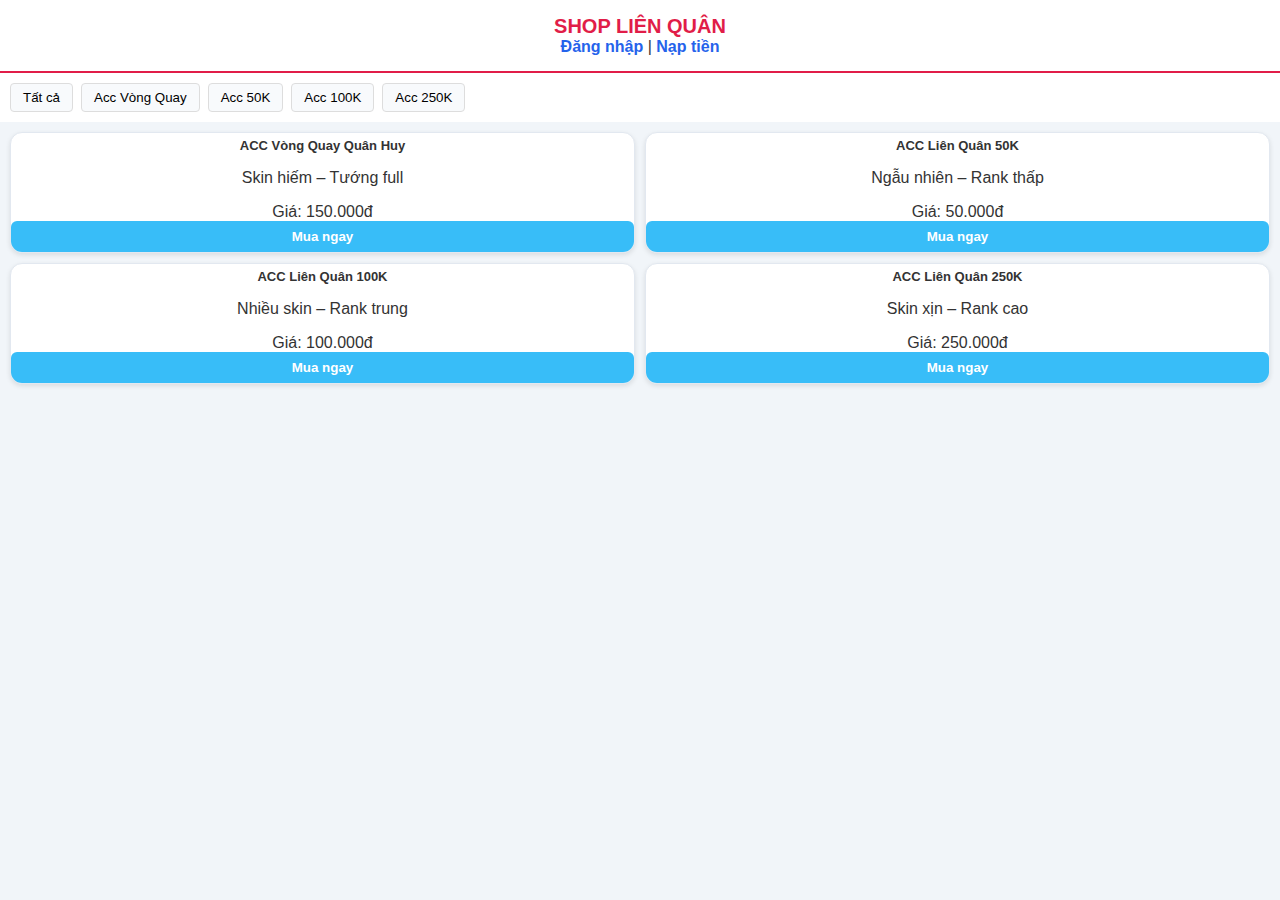
<file: index.html>
<!DOCTYPE html>
<html lang="vi">
<head>
<meta charset="UTF-8">
<title>Shop Liên Quân</title>
<link rel="stylesheet" href="style.css">
</head>
<body>

<header>
  <div class="logo">SHOP LIÊN QUÂN</div>
  <div class="user">
    <a href="login.html">Đăng nhập</a> |
    <a href="naptien.html">Nạp tiền</a>
  </div>
</header>

<nav>
  <button onclick="filter('all')">Tất cả</button>
  <button onclick="filter('vq')">Acc Vòng Quay</button>
  <button onclick="filter('50')">Acc 50K</button>
  <button onclick="filter('100')">Acc 100K</button>
  <button onclick="filter('250')">Acc 250K</button>
</nav>

<section class="products">

  <div class="card vq">
    <h3>ACC Vòng Quay Quân Huy</h3>
    <p>Skin hiếm – Tướng full</p>
    <span>Giá: 150.000đ</span>
    <button onclick="buy()">Mua ngay</button>
  </div>

  <div class="card 50">
    <h3>ACC Liên Quân 50K</h3>
    <p>Ngẫu nhiên – Rank thấp</p>
    <span>Giá: 50.000đ</span>
    <button onclick="buy()">Mua ngay</button>
  </div>

  <div class="card 100">
    <h3>ACC Liên Quân 100K</h3>
    <p>Nhiều skin – Rank trung</p>
    <span>Giá: 100.000đ</span>
    <button onclick="buy()">Mua ngay</button>
  </div>

  <div class="card 250">
    <h3>ACC Liên Quân 250K</h3>
    <p>Skin xịn – Rank cao</p>
    <span>Giá: 250.000đ</span>
    <button onclick="buy()">Mua ngay</button>
  </div>

</section>

<script src="script.js"></script>
</body>
</html>
</file>
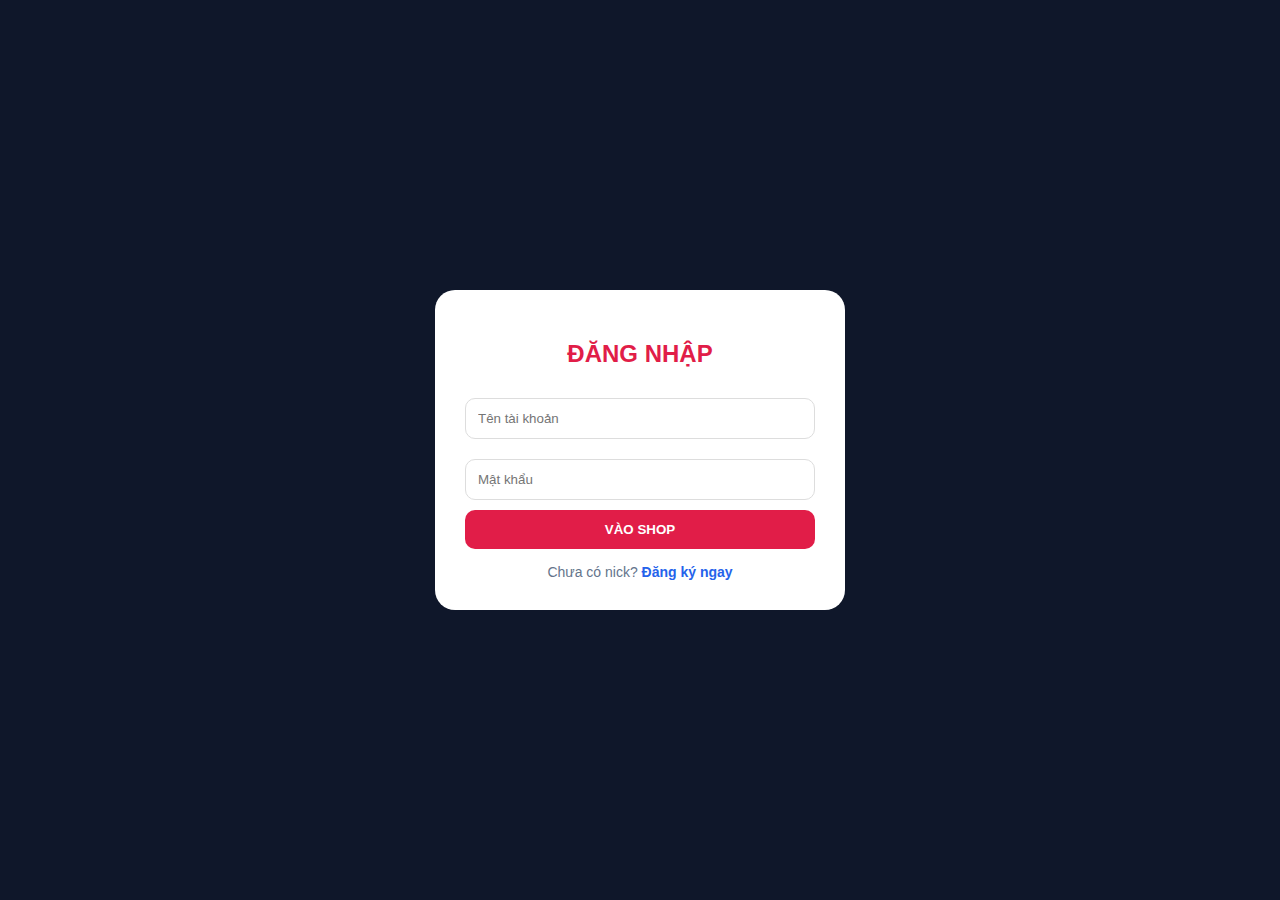
<file: login.html>
<!DOCTYPE html>
<html lang="vi">
<head>
    <meta charset="UTF-8">
    <meta name="viewport" content="width=device-width, initial-scale=1.0">
    <title>Đăng nhập - SHOP THAIPP</title>
    <style>
        body { font-family: sans-serif; background: #0f172a; display: flex; justify-content: center; align-items: center; height: 100vh; margin: 0; }
        .card { background: white; padding: 30px; border-radius: 20px; width: 90%; max-width: 350px; text-align: center; }
        h2 { color: #e11d48; margin-bottom: 20px; }
        input { width: 100%; padding: 12px; margin: 10px 0; border: 1px solid #ddd; border-radius: 10px; box-sizing: border-box; }
        button { width: 100%; padding: 12px; background: #e11d48; color: white; border: none; border-radius: 10px; font-weight: bold; cursor: pointer; }
        .switch { margin-top: 15px; font-size: 14px; color: #64748b; }
        b { color: #2563eb; cursor: pointer; }
    </style>
</head>
<body>
    <div class="card">
        <div id="login-box">
            <h2>ĐĂNG NHẬP</h2>
            <input type="text" id="u-login" placeholder="Tên tài khoản">
            <input type="password" id="p-login" placeholder="Mật khẩu">
            <button onclick="handleLogin()">VÀO SHOP</button>
            <div class="switch">Chưa có nick? <b onclick="toggle()">Đăng ký ngay</b></div>
        </div>
        <div id="reg-box" style="display:none">
            <h2>ĐĂNG KÝ</h2>
            <input type="text" id="u-reg" placeholder="Tên tài khoản mới">
            <input type="password" id="p-reg" placeholder="Mật khẩu">
            <button onclick="handleReg()" style="background:#22c55e">TẠO NICK</button>
            <div class="switch">Đã có nick? <b onclick="toggle()">Đăng nhập ngay</b></div>
        </div>
    </div>

    <script>
        function toggle() {
            const login = document.getElementById('login-box');
            const reg = document.getElementById('reg-box');
            login.style.display = login.style.display === 'none' ? 'block' : 'none';
            reg.style.display = reg.style.display === 'none' ? 'block' : 'none';
        }

        function handleLogin() {
            const u = document.getElementById('u-login').value.trim();
            if(!u) return alert("Nhập tên tài khoản!");
            localStorage.setItem("currentUser", u);
            if(!localStorage.getItem("balance_" + u)) localStorage.setItem("balance_" + u, "0");
            alert("Đăng nhập thành công!");
            window.location.href = "index.html";
        }

        function handleReg() {
            const u = document.getElementById('u-reg').value.trim();
            if(!u) return alert("Nhập tên muốn tạo!");
            localStorage.setItem("currentUser", u);
            localStorage.setItem("balance_" + u, "0");
            alert("Đăng ký thành công!");
            window.location.href = "index.html";
        }
    </script>
</body>
</html>
</file>
<file: style.css>
body {
    margin: 0;
    font-family: Arial, sans-serif;
    background: #f1f5f9;
    color: #333;
}

header {
    background: #fff;
    padding: 15px;
    text-align: center;
    border-bottom: 2px solid #e11d48;
}

header .logo {
    color: #e11d48;
    font-size: 20px;
    font-weight: bold;
}

header .user a {
    text-decoration: none;
    color: #2563eb;
    font-weight: bold;
}

nav {
    display: flex;
    overflow-x: auto;
    gap: 8px;
    padding: 10px;
    background: #fff;
}

nav button {
    white-space: nowrap;
    padding: 6px 12px;
    border: 1px solid #ddd;
    background: #f8fafc;
    border-radius: 4px;
}

.products {
    display: grid;
    grid-template-columns: 1fr 1fr;
    gap: 10px;
    padding: 10px;
}

.card {
    background: #fff;
    border-radius: 12px;
    overflow: hidden;
    box-shadow: 0 2px 5px rgba(0,0,0,0.1);
    border: 1px solid #e2e8f0;
    text-align: center;
}

.card img {
    width: 100%;
    height: 120px;
    object-fit: cover; /* Giúp ảnh lấp đầy khung mà không bị méo */
    display: block;
    background: #eee; /* Nếu ảnh chưa kịp load sẽ hiện khung xám nhẹ */
}

.card-body {
    padding: 10px;
}

.card h3 {
    font-size: 13px;
    margin: 5px 0;
    font-weight: bold;
}

.highlight {
    color: red;
    font-weight: bold;
}

.discount-tag {
    background: #ff4d4d;
    color: white;
    font-size: 9px;
    padding: 3px 6px;
    border-radius: 4px;
    display: inline-block;
    margin: 5px 0;
}

.card button {
    width: 100%;
    background: #38bdf8;
    color: white;
    border: none;
    padding: 8px;
    border-radius: 6px;
    font-weight: bold;
}
</file>
